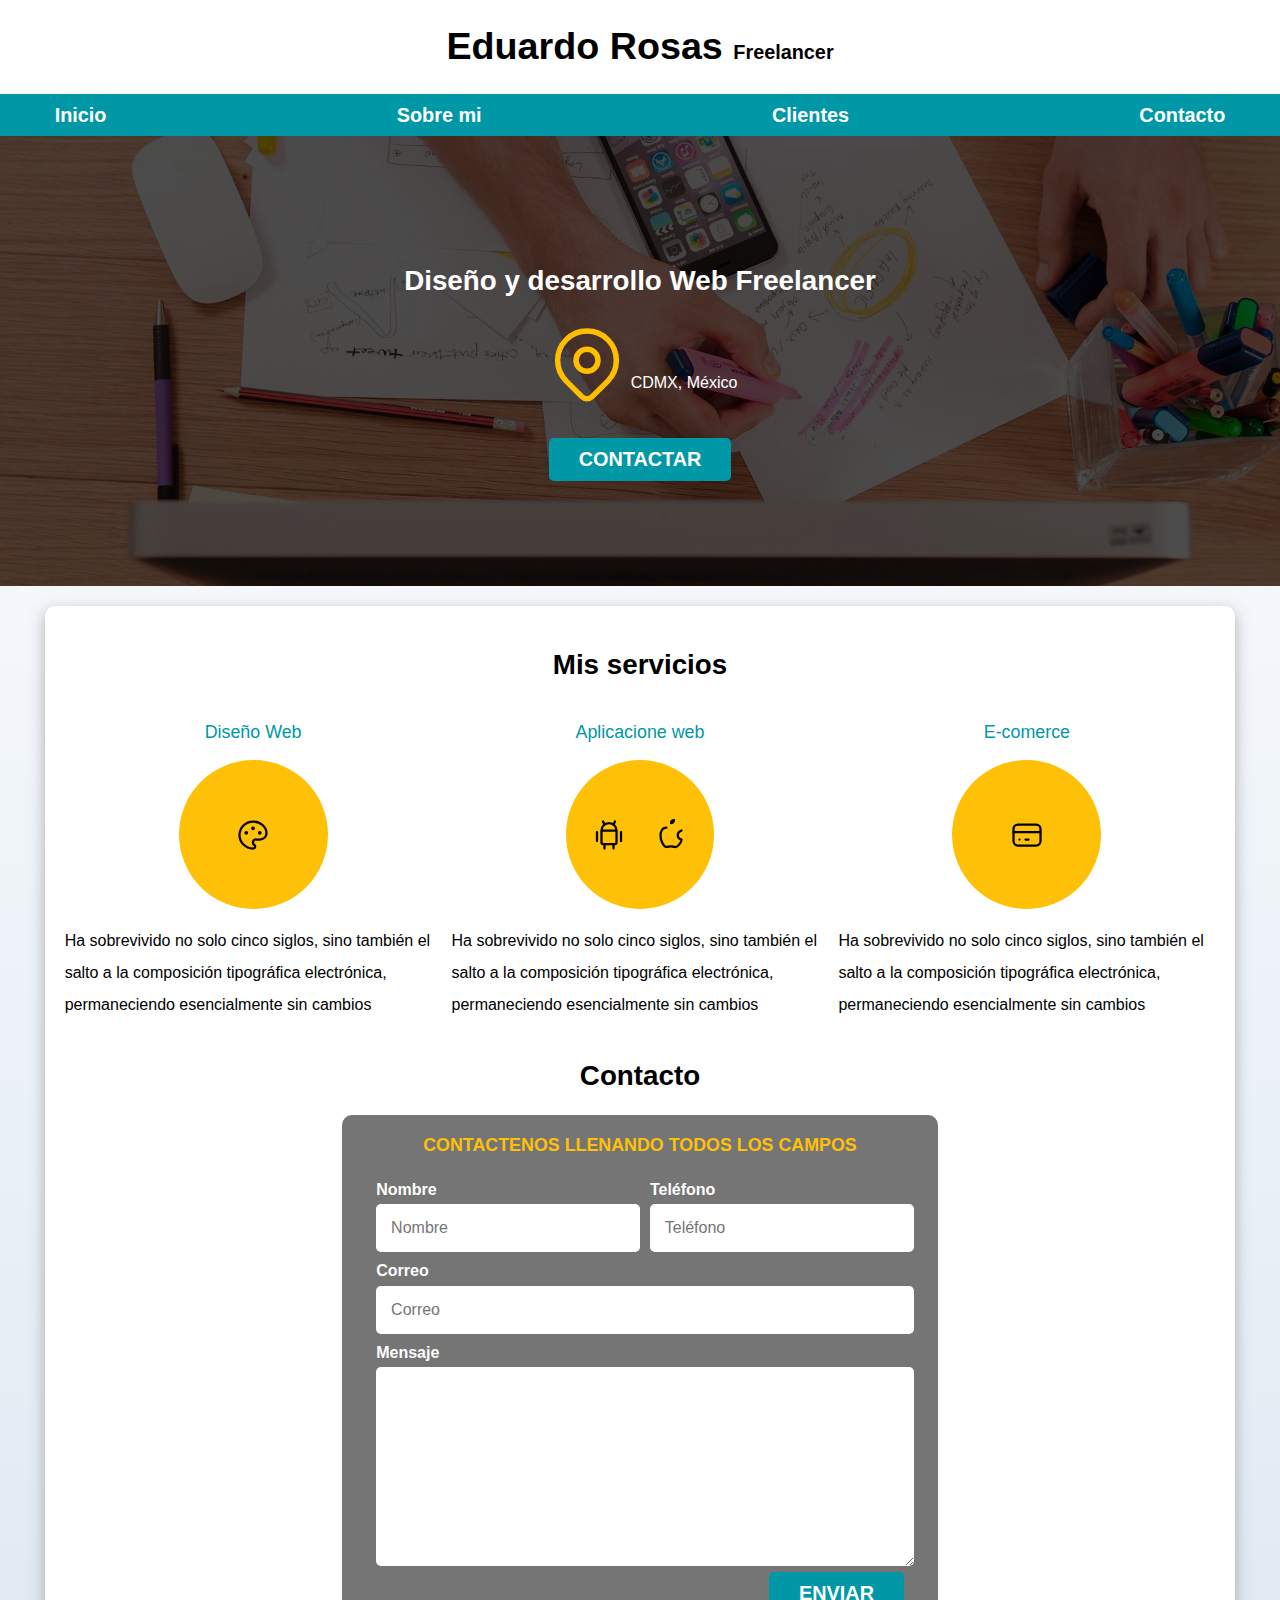
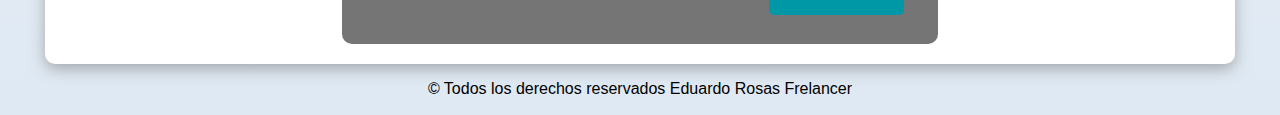
<file: index.html>
<!DOCTYPE html>
<html lang="en">
<head>
    <meta charset="UTF-8">
    <meta http-equiv="X-UA-Compatible" content="IE=edge">
    <meta name="viewport" content="width=device-width, initial-scale=1.0">
    <title>Diseñador Freelancer</title>
    <link rel="preload" href="/css/normalize.css" as="style">
    <link rel="stylesheet" href="/css/normalize.css">
    <link rel="preconnect" href="https://fonts.googleapis.com">
    <link rel="preconnect" href="https://fonts.gstatic.com" crossorigin>
    <link href="https://fonts.googleapis.com/css2? 
    family=Krub:wght@700&family=Raleway:wght@200&display=swap" rel="stylesheet">
    <link rel="preload" href="/css/style.css" as="style">
    <link href="/css/style.css" rel="stylesheet">
</head>
<body>
    <header>
        <h1 class="titulo">Eduardo Rosas <span>Freelancer</span></h1>
    </header>
    <!-- asi se comenta en html-->
    <div class="nav-bg">
        <nav class="navegacion-principal contenedor">
            <a href="#">Inicio</a>
            <a href="#">Sobre mi</a>
            <a href="#">Clientes</a>
            <a href="#">Contacto</a>
        </nav>
    </div>

    <section class="hero">
        <div class="contenido-hero">
            <h2>Diseño y desarrollo Web <span> Freelancer </span></span></h2>
            
            <div class="ubicacion">
                <svg xmlns="http://www.w3.org/2000/svg" class="icon icon-tabler icon-tabler-map-pin" width="88" 
                height="88" viewBox="0 0 24 24" stroke-width="1.5" stroke="#ffbf00" fill="none" stroke- 
                linecap="round" stroke-linejoin="round">
                    <path stroke="none" d="M0 0h24v24H0z" fill="none"/>
                    <circle cx="12" cy="11" r="3" />
                    <path d="M17.657 16.657l-4.243 4.243a2 2 0 0 1 -2.827 0l-4.244 -4.243a8 8 0 1 1 11.314 0z"/>
                </svg>
            <p>CDMX, México</p>
            </div>  
            
            <a class="boton" href="#">Contactar</a>
        </div> <!-- .contenido-hero-->
    </section>

    <main class="contenedor sombra"> 
        <h2>Mis servicios</h2>
        <div class="servicios">          
            <section class="servicio">
                <h3>Diseño Web</h3>
                <div class="iconos">
                    <svg xmlns="http://www.w3.org/2000/svg" class="icon icon-tabler icon-tabler-palette" 
                    width="36" height="36" viewBox="0 0 24 24" stroke-width="1.5" stroke="#000000" fill="none" 
                    stroke-linecap="round" stroke-linejoin="round">
                        <path stroke="none" d="M0 0h24v24H0z" fill="none"/>
                        <path d="M12 21a9 9 0 1 1 0 -18a9 8 0 0 1 9 8a4.5 4 0 0 1 -4.5 4h-2.5a2 2 0 0 0 -1 
                        3.75a1.3 1.3 0 0 1 -1 2.25" />
                        <circle cx="7.5" cy="10.5" r=".5" fill="currentColor" />
                        <circle cx="12" cy="7.5" r=".5" fill="currentColor" />
                        <circle cx="16.5" cy="10.5" r=".5" fill="currentColor" />
                    </svg>
                </div>
                <p>Ha sobrevivido no solo cinco siglos, sino también el salto a la composición tipográfica 
                electrónica, permaneciendo esencialmente sin cambios</p>
            </section>
            
            <section class="servicio">
                <h3>Aplicacione web</h3>
                <div class="iconos">
                    <svg xmlns="http://www.w3.org/2000/svg" class="icon icon-tabler icon-tabler-brand-android" 
                    width="36" height="36" viewBox="0 0 24 24" stroke-width="1.5" stroke="#000000" fill="none" 
                    stroke-linecap="round" stroke-linejoin="round">
                        <path stroke="none" d="M0 0h24v24H0z" fill="none"/>
                        <line x1="4" y1="10" x2="4" y2="16" />
                        <line x1="20" y1="10" x2="20" y2="16" />
                        <path d="M7 9h10v8a1 1 0 0 1 -1 1h-8a1 1 0 0 1 -1 -1v-8a5 5 0 0 1 10 0" />
                        <line x1="8" y1="3" x2="9" y2="5" />
                        <line x1="16" y1="3" x2="15" y2="5" />
                        <line x1="9" y1="18" x2="9" y2="21" />
                        <line x1="15" y1="18" x2="15" y2="21" />
                    </svg>

                    <svg xmlns="http://www.w3.org/2000/svg" class="icon icon-tabler icon-tabler-brand-apple" 
                    width="36" height="36" viewBox="0 0 24 24" stroke-width="1.5" stroke="#000000" 
                    fill="none" stroke-linecap="round" stroke-linejoin="round">
                        <path stroke="none" d="M0 0h24v24H0z" fill="none"/>
                        <path d="M9 7c-3 0 -4 3 -4 5.5c0 3 2 7.5 4 7.5c1.088 -.046 1.679 -.5 3 -.5c1.312 0 1.5 
                        .5 3 .5s4 -3 4 -5c-.028 -.01 -2.472 -.403 -2.5 -3c-.019 -2.17 2.416 -2.954 2.5 -3c- 
                        1.023 -1.492 -2.951 -1.963 -3.5 -2c-1.433 -.111 -2.83 1 -3.5 1c-.68 0 -1.9 -1 -3 -1z" 
                        />
                        <path d="M12 4a2 2 0 0 0 2 -2a2 2 0 0 0 -2 2" />
                    </svg>
                </div>
                <p>Ha sobrevivido no solo cinco siglos, sino también el salto a la composición tipográfica 
                electrónica, permaneciendo esencialmente sin cambios</p>
            </section>

            <section class="servicio">
                <h3>E-comerce</h3>
                <div class="iconos">
                    <svg xmlns="http://www.w3.org/2000/svg" class="icon icon-tabler icon-tabler-credit-card" 
                    width="36" height="36" viewBox="0 0 24 24" stroke-width="1.5" stroke="#000000" fill="none" 
                    stroke-linecap="round" stroke-linejoin="round">
                        <path stroke="none" d="M0 0h24v24H0z" fill="none"/>
                        <rect x="3" y="5" width="18" height="14" rx="3" />
                        <line x1="3" y1="10" x2="21" y2="10" />
                        <line x1="7" y1="15" x2="7.01" y2="15" />
                        <line x1="11" y1="15" x2="13" y2="15" />
                    </svg>
                </div>
                <p>Ha sobrevivido no solo cinco siglos, sino también el salto a la composición tipográfica 
                electrónica, permaneciendo esencialmente sin cambios</p>
            </section>
        </div> <!-- .servicios -->

        <section>
            <h2>Contacto</h2>
            <form class="formulario">
                <fieldset>
                    <legend> Contactenos llenando todos los campos </legend>
                        <div class="contenedor-campos"> <!---Contenedor de los campos -->
                            <div class="campo">
                                <label>Nombre</label>
                                <input class="input-text" type="text" placeholder="Nombre">                        
                            </div>

                            <div class="campo">
                                <label>Teléfono</label>
                                <input class="input-text" type="tel" placeholder="Teléfono">                        
                            </div>

                            <div class="campo">
                                <label>Correo</label>
                                <input class="input-text" type="email" placeholder="Correo">                        
                            </div>

                            <div class="campo">
                                <label>Mensaje</label>
                                <textarea class="input-text"></textarea>                        
                            </div>
                        </div> <!---Contenedor de los campos -->

                        <div class="alinear-derecha flex">
                            <input class="boton w-sm-100" type="submit" value="Enviar">
                        </div>
                </fieldset>                        
            </form>
        </section>
    </main>
    <footer class="footer">
        <p>&#169; Todos los derechos reservados Eduardo Rosas Frelancer</p>
    </footer>

</body>
</html>
</file>
<file: css/style.css>
:root {
    --blanco:#ffffff;
    --oscuro: #212121;
    --primario: #ffc107;
    --secundario: #0097a7;
    --gris: #757575;
}

/*   Globales   */
html {
    font-size: 62%;
    box-sizing: border-box; /*   Hack para Box Model**/
    scroll-snap-type: y mandatory;
}

/** Scroll Snap ----
.servicios,
.navegacion-principal,
.formulario {
    scroll-snap-align: center;
    scroll-snap-stop: always;
}**/

*, *:before, *:after {/* el * seleciona todos elementos*/
    box-sizing: inherit;
}

body {
    font-size: 16px; /*1rem = 10px*/
    font-family: 'Krub', sans-serif;
    background-image: linear-gradient(to top, #DFE9F3 0%, var(--blanco) 100%); /*Degradado /De abajo arriba*/
}

.contenedor{
    max-width: 120rem; /*barra toma el espaco disponible si no el 100%*/
    margin: 0 auto;
}
                
.boton { /*boton debajo de icono CDMX*/
    background-color: var(--secundario); /*fondo*/
    color: var(--blanco); /*color del texto*/
    padding: 1rem 3rem; /*volumen de adentro para afuera*/
    margin-top: 3rem;/*separación ariba a bajo de botones de ENVIAR  y CONTACTAR*/
    font-size: 2rem; /*fuente*/
    text-decoration: none; /*elimiar subrayado*/
    text-transform: uppercase; /*mayus*/
    font-weight: bold;/*texto en  negritas*/
    border-radius: .5rem; /*borde de las esquinas boton*/
    width: 90%; /*se extienda a lo largo*/
    text-align: center; /*centrado*/
    border: none;
}

@media (min-width: 480px) {
    .boton {
        width: auto; /*se  receta el valor de width del .boton*/
    }
}

.boton:hover {
   cursor: pointer;
}

.sombra {
    box-shadow: 0px 5px 15px 0px rgba(112,112,112,0.54);
    background-color: var(--blanco);
    padding: 2rem;
    border-radius: 1rem;
}

/* Tipografia  */
h1 {
    font-size: 3.8rem
}

h2 {
    font-size: 2.8rem
}

h3 {
    font-size: 1.8rem;
}

h1, h2, h3 {
    text-align: center; /*texto centrado*/
    }

/*  Titulos  */

.titulo span{
    font-size: 2rem;/*Hacerlo pequeño*/
}

/*Utilidades*/
.w-sm-100 {
    width: 100%;
}

@media (min-width: 768px) {
    .w-sm-100 {
        width: auto;
    }

}
.flex {
    display: flex; 
}
.alinear-derecha {
    justify-content: flex-end;
}

/* Navegacion proncipal */

.nav-bg{/*alargamiento de navegacion*/
    background-color: var(--secundario);
}
.navegacion-principal {
    display: flex;
    flex-direction: column; /*se columna se hace pequeño */
}

@media (min-width: 768px) {
    .navegacion-principal {
        flex-direction: row;
        justify-content: space-between; /*da espacio a barra de navegacion*/
    }
}

.navegacion-principal a{ /*menu o enlaces*/
    display: block; /*centar el texto*/
    text-align: center; /*centar el texto*/
    color: var(--blanco);
    text-decoration: none; /*elimina el subrayado*/
    font-size: 2rem; /*tamaño de letra*/
    font-weight: 700; /*bold = negritas*/
    padding: 1rem; /*espacio de afuera hacia dentro */
}

.navegacion-principal a:hover{/*pseudo clases que inspeciona al elemento*/
    background-color: var(--primario); /*fondo amarillo de la barra*/
    color: var(--oscuro); /*hacer cambiar negro*/
}

/* Hero  imagen detras de freelancer */
.hero {
    background-image: url(../img/hero.jpg);
    background-repeat: no-repeat; /*no repetir img cuando esta pequeña*/
    background-size: cover;/*definir el tamaño y cover toma todo el ancho*/
    height: 450px;
    position: relative; /*para que el  hijo se posicione de forma absoluta*/
    margin-bottom: 2rem; /*La img de fondo es separada de mis servicio*/
}

.contenido-hero{
    position: absolute;
    background-color: rgba(0, 0, 0, .7); /*anterior*/
    background-color: rgb(0 0 0 / 70%); /*no la soportan todo slo navegadores*/
    width: 100%;
    height: 100%;

    /*codigo para aplciar vertical y horizontal*/
    display: flex; /*linea horozontales*/
    flex-direction: column; /*de arriba en forma horizontal*/
    align-items: center; /*centra el  contenido abajo pero se requiere el colum*/
    justify-content: center; /*centra todo el texto*/
}

.contenido-hero h2,
.contenido-hero p {
    color: var(--blanco); /*color al texto*/
}


.contenido-hero .ubicacion {
    display: flex; /*junta un con otro arriba*/ /*alineado horizontalmente*/
    align-items: flex-end;/*alinea vercalmente hacia abajo */
}

/**Servicios **/
@media (min-width: 768px) {
    .servicios {
        display: grid;
        grid-template-columns: repeat(3, 1fr);  /*33.3*/
        column-gap: 1rem; /*separacion de las columnas*/
    }    
}

.servicio {
    display: flex; /*se pone el texto a la izquierda*/
    flex-direction: column; /*eltexto se puso en columnas*/
    align-items: center;   /*los circulos centrados */
}

.servicio h3 {
    color: var(--secundario);
    font-weight: normal;
}

.servicios p {
    line-height: 2; /*inter lineado o separacion*/
}

.servicio .iconos {
    height: 15rem ;/*altura*/
    width: 15rem; /*ancho*/
    background-color: var(--primario);
    border-radius: 50%; /*borde en circulo*/
    /*horizontal y verticalmente*/
    display: flex;  /*se coloca en izquierda*/
    justify-content: space-evenly; /*izquierda a derecha en el centro*/
    align-items: center; /*alinear verticalmente en el centro*/
}

/** Contacto**/
.formulario {
    background-color: var(--gris);
    width: min(60rem, 100%); /** Utiliza el valor más pequeño **/
    margin: 0 auto; /*elemento, si no es display flex  */
    padding: 2rem;
    border-radius: 1rem; /*esquinas redondeadas*/    
    }

.formulario fieldset {
    border: none;
}

.formulario legend {
    text-align: center;/*Texto Centrado horizontal*/
    font-size: 1.8rem;
    text-transform: uppercase;
    font-weight: 700;
    margin-bottom: 2rem; /*Separacion de texto con el boton*/
    color: var(--primario);
}

@media (min-width: 768px) {
    .contenedor-campos {
        display: grid;
        grid-template-columns: 50% 50%; /*Diseño de 2 columnas*/
        grid-template-rows: auto auto 20rem;/*1 fila*/
        column-gap: 1rem;
    }
    .campo:nth-child(3), 
    .campo:nth-child(4) {
        grid-column: 1 / 3;
        }
}

.campo {
    margin-bottom: 1rem; /*separacion entre botones*/
}

.campo label {
    color: var(--blanco);
    font-weight: bold;
    margin-bottom: .5rem;
    display: block;
    /*Separacion a botones*/
}

.campo textarea {
    height: 20rem;
}

.input-text {
    width: 100%;
    border: none;
    padding: 1.5rem; /*espacio de hacia a fuera -se hace grande el cuadro text--*/
    border-radius: .5rem;
}

/*footer*/
.footer {
    text-align: center;
}
</file>
